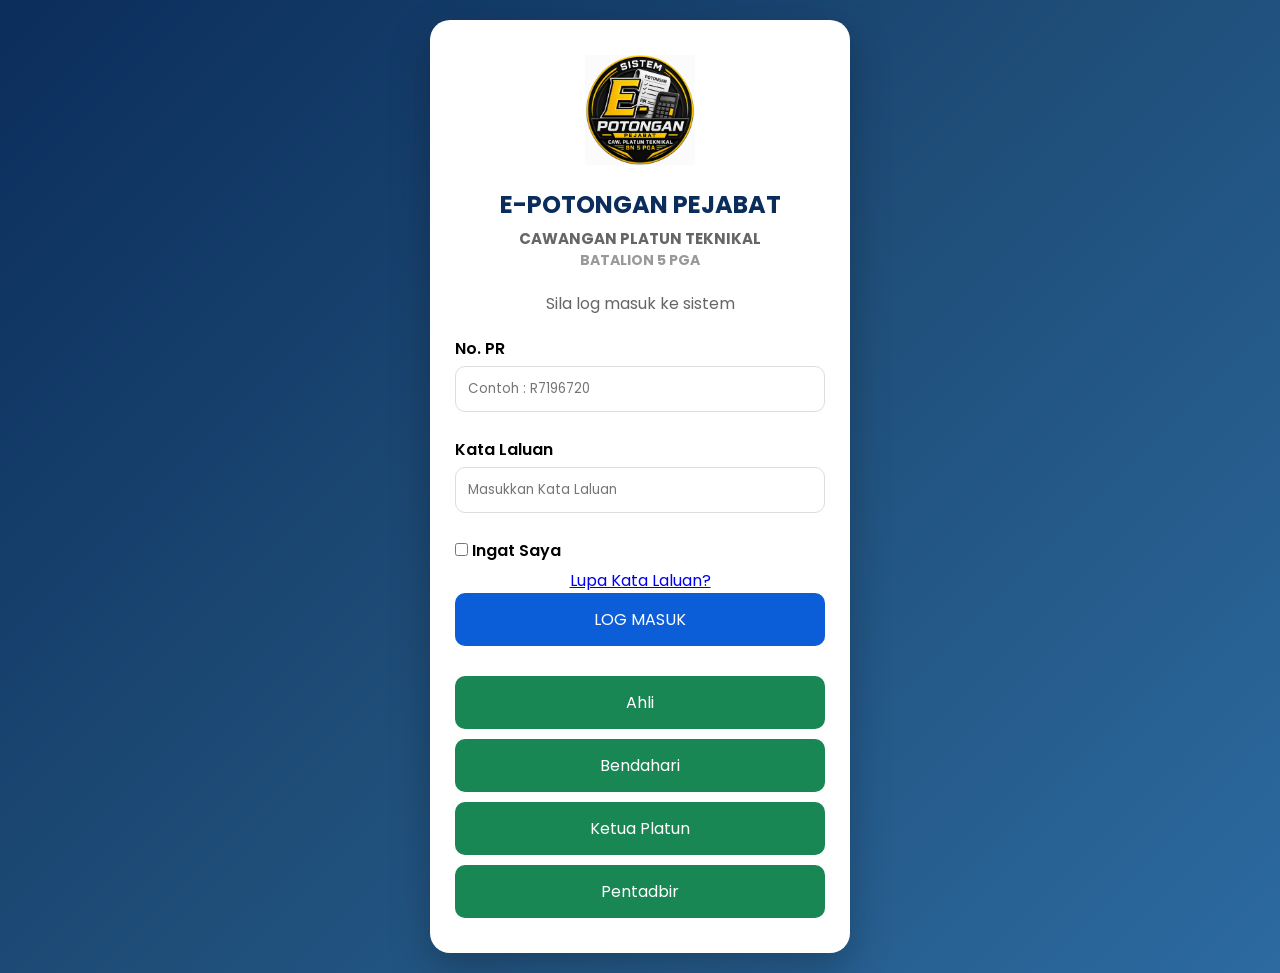
<file: index.html>
<!DOCTYPE html>
<html lang="ms">
<head>
  <meta charset="UTF-8">
  <meta name="viewport" content="width=device-width, initial-scale=1.0">
  <title>E-Potongan Pejabat</title>
  <script>
    window.location.replace("./pages/login.html");
  </script>
</head>
<body>
  <p>Sila tunggu...</p>
</body>
</html>
</file>
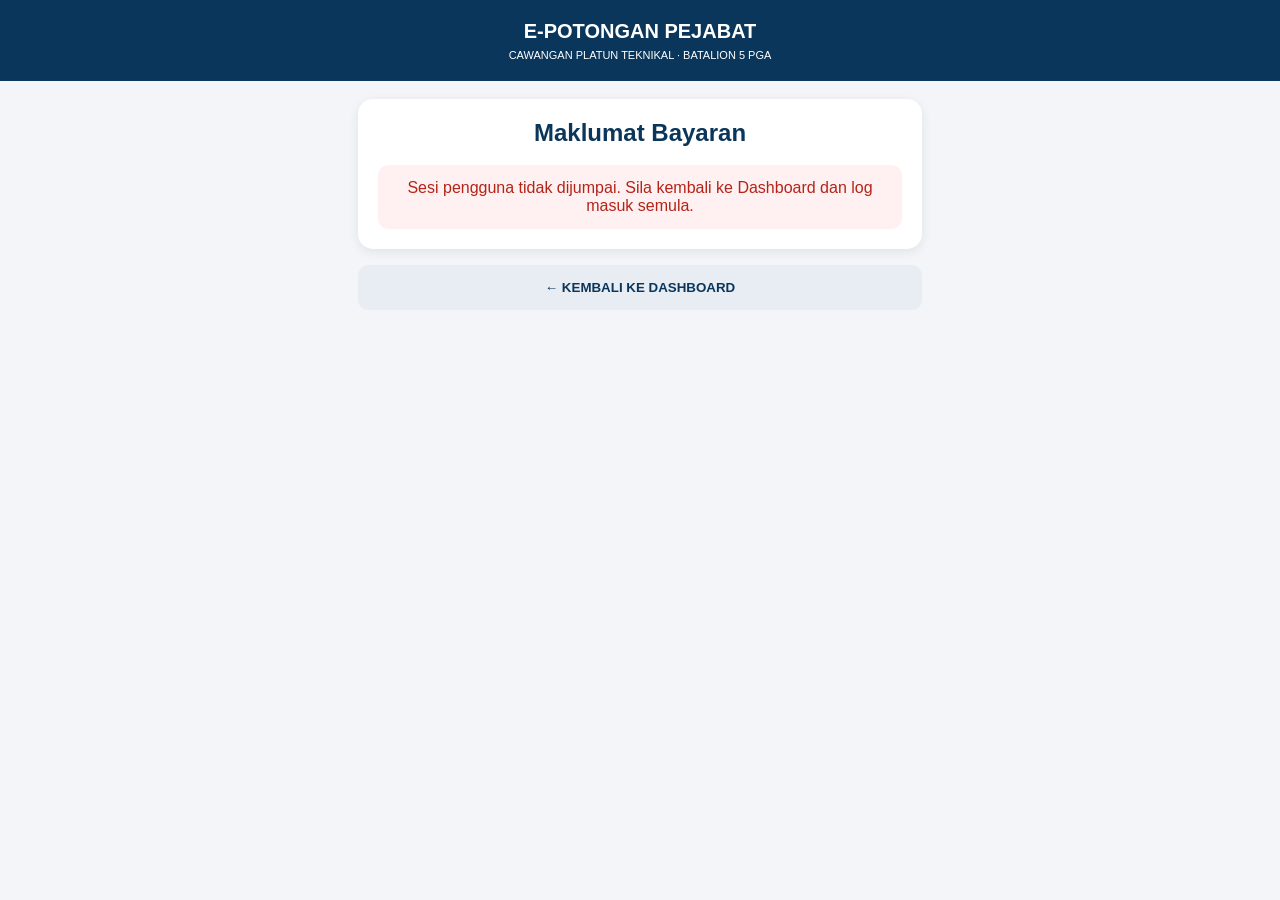
<file: pages/bayaran.html>
<!DOCTYPE html>
<html lang="ms">
<head>
<meta charset="UTF-8">
<meta name="viewport" content="width=device-width, initial-scale=1.0">

<title>Bayaran Potongan | E-Potongan Pejabat</title>

<style>
* {
    box-sizing: border-box;
}

body {
    margin: 0;
    font-family: Arial, sans-serif;
    background: #f3f5f9;
    color: #172033;
}

header {
    background: #0b365b;
    color: white;
    padding: 20px 15px;
    text-align: center;
}

header h1 {
    margin: 0;
    font-size: 20px;
}

header p {
    margin: 6px 0 0;
    font-size: 11px;
}

.container {
    max-width: 600px;
    margin: auto;
    padding: 18px;
}

.card {
    background: white;
    padding: 20px;
    margin-bottom: 16px;
    border-radius: 15px;
    box-shadow: 0 3px 12px rgba(0,0,0,.08);
}

.card h2 {
    margin: 0 0 18px;
    color: #0b365b;
    text-align: center;
}

.row {
    display: flex;
    justify-content: space-between;
    gap: 15px;
    padding: 10px 0;
    border-bottom: 1px solid #eee;
}

.row:last-child {
    border-bottom: none;
}

.value {
    font-weight: bold;
    text-align: right;
}

.amount {
    background: #0b365b;
    color: white;
    padding: 16px;
    border-radius: 12px;
    margin-top: 18px;
    text-align: center;
}

.amount small {
    display: block;
    margin-bottom: 3px;
}

.amount strong {
    font-size: 28px;
}

.qr-box {
    text-align: center;
    margin-top: 20px;
}

.qr-box h2 {
    margin-bottom: 12px;
}

.qr-box img {
    width: 230px;
    max-width: 80%;
    height: auto;
}

.instruction {
    margin-top: 18px;
    padding: 15px;
    background: #f5f7fa;
    border-radius: 10px;
    font-size: 13px;
    line-height: 1.6;
}

.btn {
    display: block;
    width: 100%;
    padding: 15px;
    border: 0;
    border-radius: 10px;
    font-weight: bold;
    cursor: pointer;
    margin-top: 15px;
}

.btn-paid {
    background: #168c54;
    color: white;
}

.btn-back {
    background: #e8edf3;
    color: #0b365b;
}

.loading {
    text-align: center;
    padding: 20px;
    color: #666;
}

#error {
    display: none;
    background: #fff1f1;
    color: #b42318;
    padding: 14px;
    border-radius: 10px;
    text-align: center;
}

/* POPUP */
.popup {
    display: none;
    position: fixed;
    inset: 0;
    background: rgba(0,0,0,.55);
    z-index: 9999;
    align-items: center;
    justify-content: center;
    padding: 20px;
}

.popup-card {
    background: white;
    width: 100%;
    max-width: 380px;
    border-radius: 18px;
    padding: 28px 22px;
    text-align: center;
    box-shadow: 0 10px 35px rgba(0,0,0,.25);
}

.popup-icon {
    font-size: 42px;
    margin-bottom: 10px;
}

.popup-card h2 {
    margin: 0 0 10px;
    color: #0b365b;
}

.popup-card p {
    color: #555;
    line-height: 1.6;
}

.popup-amount {
    font-size: 30px;
    font-weight: bold;
    color: #0b365b;
    margin: 12px 0 22px;
}

.btn-confirm {
    background: #168c54;
    color: white;
}

.btn-cancel {
    background: #e9eef3;
    color: #0b365b;
}
</style>
</head>

<body>

<header>
    <h1>E-POTONGAN PEJABAT</h1>
    <p>CAWANGAN PLATUN TEKNIKAL · BATALION 5 PGA</p>
</header>

<div class="container">

    <div class="card">

        <h2>Maklumat Bayaran</h2>

        <div id="loading" class="loading">
            Memuatkan maklumat bayaran...
        </div>

        <div id="error"></div>

        <div id="payment" style="display:none;">

            <div class="row">
                <span>Nama</span>
                <span class="value" id="nama">-</span>
            </div>

            <div class="row">
                <span>No. PR</span>
                <span class="value" id="pr">-</span>
            </div>

            <div class="row">
                <span>Bulan</span>
                <span class="value" id="bulan">-</span>
            </div>

            <div class="amount">
                <small>JUMLAH PERLU DIBAYAR</small>
                <strong id="jumlah">RM0.00</strong>
            </div>

            <div class="qr-box">

                <h2>Imbas DuitNow QR</h2>

                <img
                    src="../assets/qr-duitnow.png"
                    alt="DuitNow QR"
                >

            </div>

            <div class="instruction">
                <strong>Arahan:</strong><br>
                1. Imbas QR menggunakan aplikasi bank anda.<br>
                2. Masukkan jumlah seperti yang dipaparkan di atas.<br>
                3. Semak maklumat penerima sebelum membuat bayaran.<br>
                4. Simpan resit atau screenshot transaksi.<br>
                5. Tekan butang di bawah selepas pembayaran dibuat.
            </div>

            <button class="btn btn-paid" onclick="sudahBayar()">
                SAYA SUDAH BAYAR
            </button>

        </div>

    </div>

    <button class="btn btn-back" onclick="kembali()">
        ← KEMBALI KE DASHBOARD
    </button>

</div>


<!-- POPUP PENGESAHAN -->

<div id="popupBayaran" class="popup">

    <div class="popup-card">

        <div class="popup-icon">💳</div>

        <h2>Pengesahan Bayaran</h2>

        <p>
            Sahkan anda telah membuat pembayaran sebanyak
        </p>

        <div id="jumlahPopup" class="popup-amount">
            RM0.00
        </div>
        
<div style="margin:18px 0; text-align:left;">

  <label for="buktiBayaran" style="font-weight:600;">
    Upload Resit / Bukti Pembayaran
  </label>

  <input
    type="file"
    id="buktiBayaran"
    accept="image/*"
    style="
      width:100%;
      margin-top:8px;
      padding:10px;
      border:1px solid #ddd;
      border-radius:8px;
      background:#fff;
    "
  >

  <small style="display:block; margin-top:6px; color:#666;">
    Sila pilih gambar resit pembayaran.
  </small>

</div>
        <button class="btn btn-confirm" onclick="sahkanBayaran()">
            YA, SAYA SUDAH BAYAR
        </button>

        <button class="btn btn-cancel" onclick="tutupPopup()">
            BATAL
        </button>

    </div>

</div>


<script>

const API_URL = "https://script.google.com/macros/s/AKfycbwikI8FlMGaOYWihqwapf_LTYq0GdKlnhtfM3TkTrwp68W4xQfkLsYZn8g2LTqbL1NmQA/exec";   
const user = JSON.parse(localStorage.getItem("user") || "null");
const data = JSON.parse(localStorage.getItem("potongan") || "null");
const potonganPR = localStorage.getItem("potongan_pr");


function formatRM(value) {

    const number = Number(value || 0);

    return "RM" + number.toFixed(2);

}


function paparkanBayaran() {

    const loading = document.getElementById("loading");
    const error = document.getElementById("error");
    const payment = document.getElementById("payment");


    if (!user || !user.pr) {

        loading.style.display = "none";

        error.style.display = "block";
        error.textContent =
            "Sesi pengguna tidak dijumpai. Sila kembali ke Dashboard dan log masuk semula.";

        return;
    }


    if (!data || !data.success) {

        loading.style.display = "none";

        error.style.display = "block";
        error.textContent =
            "Maklumat potongan belum dimuatkan. Sila kembali ke Dashboard terlebih dahulu.";

        return;
    }


    if (potonganPR && String(potonganPR) !== String(user.pr)) {

        loading.style.display = "none";

        error.style.display = "block";
        error.textContent =
            "Maklumat potongan tidak sepadan dengan pengguna.";

        return;
    }


    document.getElementById("nama").textContent =
        user.nama || data.nama || "-";


    document.getElementById("pr").textContent =
        user.pr || "-";


    let bulan = data.bulan || "";

    if (data.tahun) {
        bulan += " " + data.tahun;
    }

    document.getElementById("bulan").textContent =
        bulan || "-";


    document.getElementById("jumlah").textContent =
        formatRM(data.jumlah);


    loading.style.display = "none";
    error.style.display = "none";
    payment.style.display = "block";

}


function sudahBayar() {

    if (!data || !data.success) {

        alert("Maklumat bayaran tidak dijumpai.");

        return;
    }


    document.getElementById("jumlahPopup").textContent =
        formatRM(data.jumlah);


    document.getElementById("popupBayaran").style.display =
        "flex";

}


function tutupPopup() {

    document.getElementById("popupBayaran").style.display =
        "none";

}


async function sahkanBayaran() {

    const inputResit = document.getElementById("buktiBayaran");

    if (!inputResit || inputResit.files.length === 0) {
        bukaAmaran("Sila upload resit / bukti pembayaran terlebih dahulu.");
        return;
    }

    const resit = inputResit.files[0];

    const jenisDibenarkan = [
        "image/jpeg",
        "image/png",
        "image/webp"
    ];

    if (!jenisDibenarkan.includes(resit.type)) {
        bukaAmaran("Format resit mestilah JPG, PNG atau WEBP.");
        return;
    }

    if (resit.size > 5 * 1024 * 1024) {
        bukaAmaran("Saiz resit terlalu besar. Maksimum 5MB.");
        return;
    }

    const reader = new FileReader();

    reader.onload = async function () {

        try {

            const resitBase64 = reader.result.split(",")[1];

            const params = new URLSearchParams();

            params.append("action", "bayar");
            params.append("pr", user.pr);
            params.append("nama", user.nama || "");
            params.append("bulan", data.bulan || "");
            params.append("jumlah", data.jumlah || 0);
            params.append("resit", resitBase64);
            params.append("resitType", resit.type);
            params.append("resitName", resit.name);

            const response = await fetch(API_URL, {
                method: "POST",
                body: params
            });

            const result = await response.json();

            if (!result.success) {
                bukaAmaran(result.message || "Bayaran gagal dihantar.");
                return;
            }

            tutupPopup();

            const payment = document.getElementById("payment");

            payment.innerHTML = `
                <div style="
                    text-align:center;
                    padding:25px 10px;
                ">

                    <div style="
                        font-size:45px;
                        margin-bottom:10px;
                    ">
                        ⏳
                    </div>

                    <h2 style="
                        color:#0b365b;
                        margin:0 0 10px;
                    ">
                        Menunggu Pengesahan Admin
                    </h2>

                    <p style="
                        color:#555;
                        line-height:1.6;
                        margin:0;
                    ">
                        Maklumat pembayaran dan resit telah diterima.
                        Status bayaran akan dikemas kini selepas
                        disahkan oleh admin.
                    </p>

                    <div style="
                        margin-top:20px;
                        padding:12px;
                        background:#fff3cd;
                        border-radius:10px;
                        font-weight:bold;
                        color:#856404;
                    ">
                        STATUS: MENUNGGU PENGESAHAN
                    </div>

                </div>
            `;

        } catch (error) {

            console.error(error);

            bukaAmaran(
                "Bayaran gagal dihantar. Sila cuba sekali lagi."
            );
        }
    };

    reader.readAsDataURL(resit);
}

function kembali() {

    window.location.href = "./ahli.html";

}
function bukaAmaran(mesej) {
    document.getElementById("mesejAmaran").textContent = mesej;
    document.getElementById("popupAmaran").style.display = "flex";
}

function tutupAmaran() {
    document.getElementById("popupAmaran").style.display = "none";
}

paparkanBayaran();

</script>
<div id="popupAmaran" style="
    display:none;
    position:fixed;
    inset:0;
    background:rgba(0,0,0,0.65);
    z-index:9999;
    align-items:center;
    justify-content:center;
    padding:20px;
">

    <div style="
        background:white;
        width:100%;
        max-width:360px;
        border-radius:20px;
        padding:28px 22px 22px;
        text-align:center;
        box-shadow:0 15px 40px rgba(0,0,0,0.25);
    ">

        <div style="
            width:58px;
            height:58px;
            border:4px solid #f0ad32;
            color:#f0ad32;
            border-radius:50%;
            display:flex;
            align-items:center;
            justify-content:center;
            font-size:36px;
            font-weight:bold;
            margin:0 auto 14px;
        ">!</div>

        <h2 style="color:#0b365b; margin:0 0 14px;">
            Perhatian
        </h2>

        <div style="
            height:1px;
            background:#e5e5e5;
            margin-bottom:18px;
        "></div>

        <p id="mesejAmaran" style="
            color:#333;
            font-size:15px;
            line-height:1.6;
            margin:0 0 22px;
        "></p>

        <button onclick="tutupAmaran()" style="
            width:100%;
            border:none;
            border-radius:9px;
            padding:13px;
            background:#159447;
            color:white;
            font-weight:bold;
            font-size:14px;
            cursor:pointer;
        ">
            OK, SAYA FAHAM
        </button>

    </div>
</div>
</body>
</html>
</file>
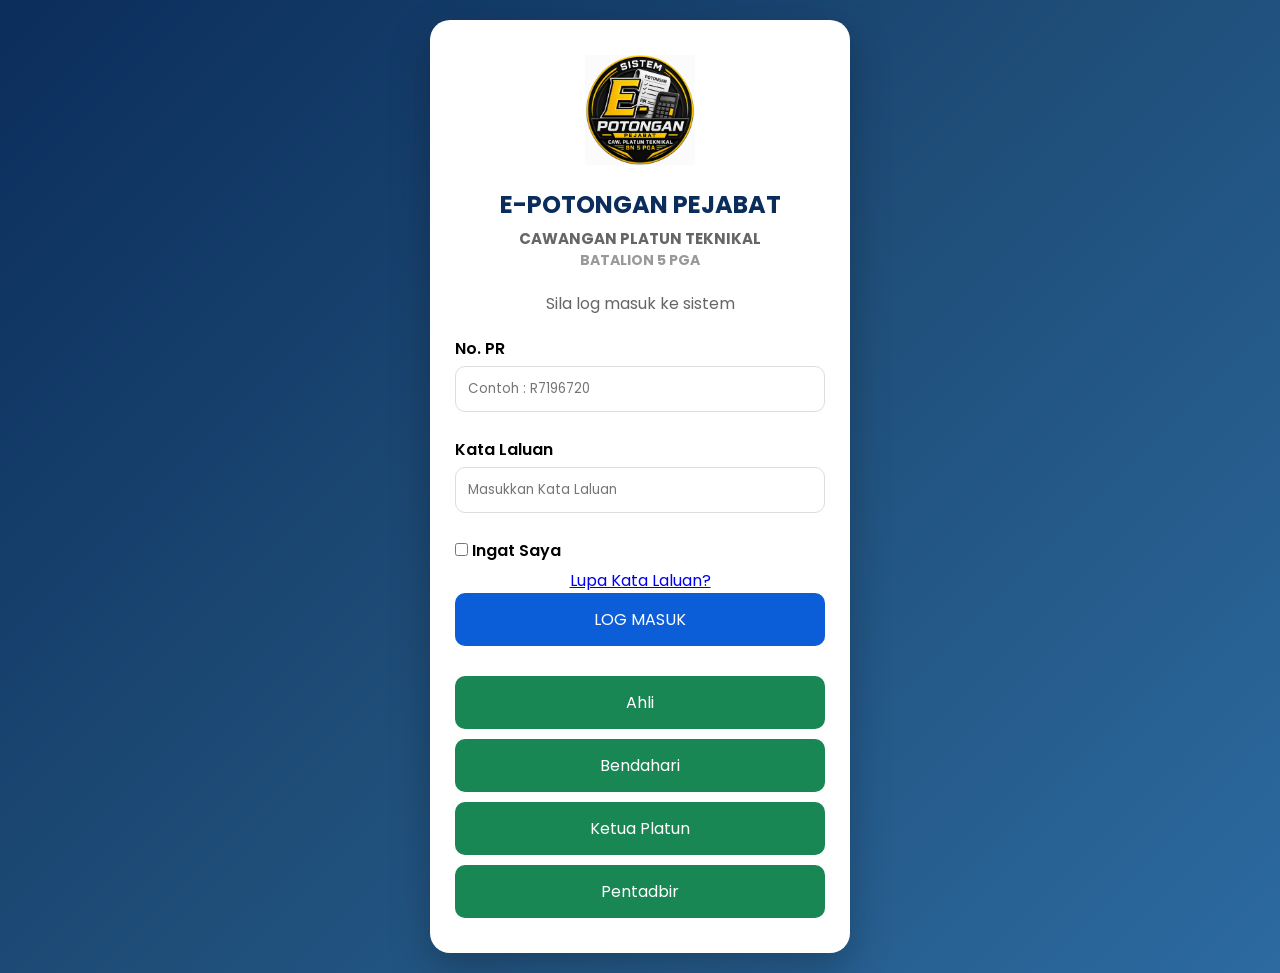
<file: pages/login.html>
<!DOCTYPE html>
<html lang="ms">
<head>
<meta charset="UTF-8">
<meta name="viewport" content="width=device-width, initial-scale=1.0">

<title>E-POTONGAN PEJABAT (EPP-PT)</title>

<link rel="stylesheet" href="../css/style.css">

<link href="https://fonts.googleapis.com/css2?family=Poppins:wght@300;400;500;600;700&display=swap" rel="stylesheet">

</head>

<body>

<div class="login-page">

<div class="login-box">

<img src="../assets/logo.png" class="logo">

<h1>E-POTONGAN PEJABAT</h1>

<h3>CAWANGAN PLATUN TEKNIKAL</h3>

<h4>BATALION 5 PGA</h4>

<p>Sila log masuk ke sistem</p>

<form>

<label>No. PR</label>

<input
type="text"
placeholder="Contoh : R7196720">

<label>Kata Laluan</label>

<input
type="password"
placeholder="Masukkan Kata Laluan">

<div class="remember">

<label>

<input type="checkbox">

Ingat Saya

</label>

<a href="#">Lupa Kata Laluan?</a>

</div>

<button>

LOG MASUK

</button>

</form>

<div class="role">

<button>Ahli</button>

<button>Bendahari</button>

<button>Ketua Platun</button>

<button>Pentadbir</button>

</div>

</div>

</div>

<script src="../css/js/app.js"></script>

</body>

</html>
</file>
<file: css/style.css>
*{
    margin:0;
    padding:0;
    box-sizing:border-box;
    font-family:'Poppins',sans-serif;
}

body{
    background:linear-gradient(135deg,#0b2d5c,#1f4e79,#2c6aa0);
    min-height:100vh;
    display:flex;
    justify-content:center;
    align-items:center;
    padding:20px;
}

.login-page{
    width:100%;
    max-width:420px;
}

.login-box{
    background:#ffffff;
    border-radius:20px;
    padding:35px 25px;
    box-shadow:0 15px 40px rgba(0,0,0,.25);
    text-align:center;
}

.logo{
    width:110px;
    margin-bottom:15px;
}

h1{
    font-size:24px;
    color:#0b2d5c;
    margin-bottom:5px;
}

h3{
    font-size:15px;
    color:#666;
}

h4{
    font-size:14px;
    color:#999;
    margin-bottom:20px;
}

p{
    color:#666;
    margin-bottom:20px;
}

label{
    display:block;
    text-align:left;
    font-weight:600;
    margin:10px 0 5px;
}

input[type=text],
input[type=password]{
    width:100%;
    padding:12px;
    border:1px solid #ddd;
    border-radius:10px;
    margin-bottom:15px;
}

button{
    width:100%;
    background:#0b5ed7;
    color:#fff;
    border:none;
    padding:14px;
    border-radius:10px;
    font-size:16px;
    cursor:pointer;
    transition:.3s;
}

button:hover{
    background:#084298;
}

.role{
    margin-top:20px;
}

.role button{
    margin-top:10px;
    background:#198754;
}

.role button:hover{
    background:#146c43;
}
</file>
